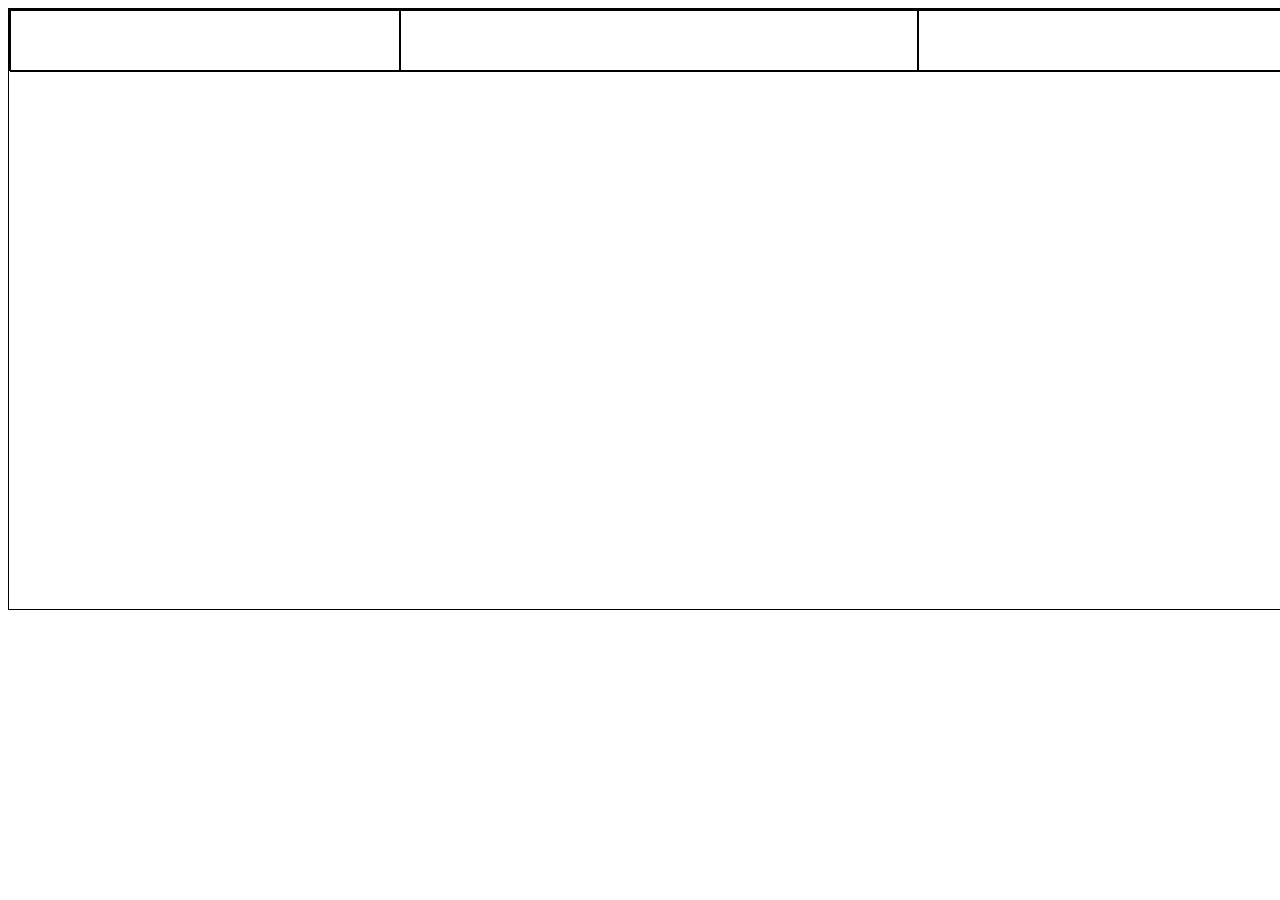
<file: index.html>
<!DOCTYPE html>
<html lang="en">
<head>
    <meta charset="UTF-8">
    <meta name="viewport" content="width=device-width, initial-scale=1.0">
    <title>Document</title>
    <link rel="stylesheet" href="./main.css">
</head>
<body>
    <header class="header">
<nav>
    <div class="logo"></div>
    <div class="list"></div>
    <div class="btns"></div>
</nav>
    </header>
</body>
</html>
</file>
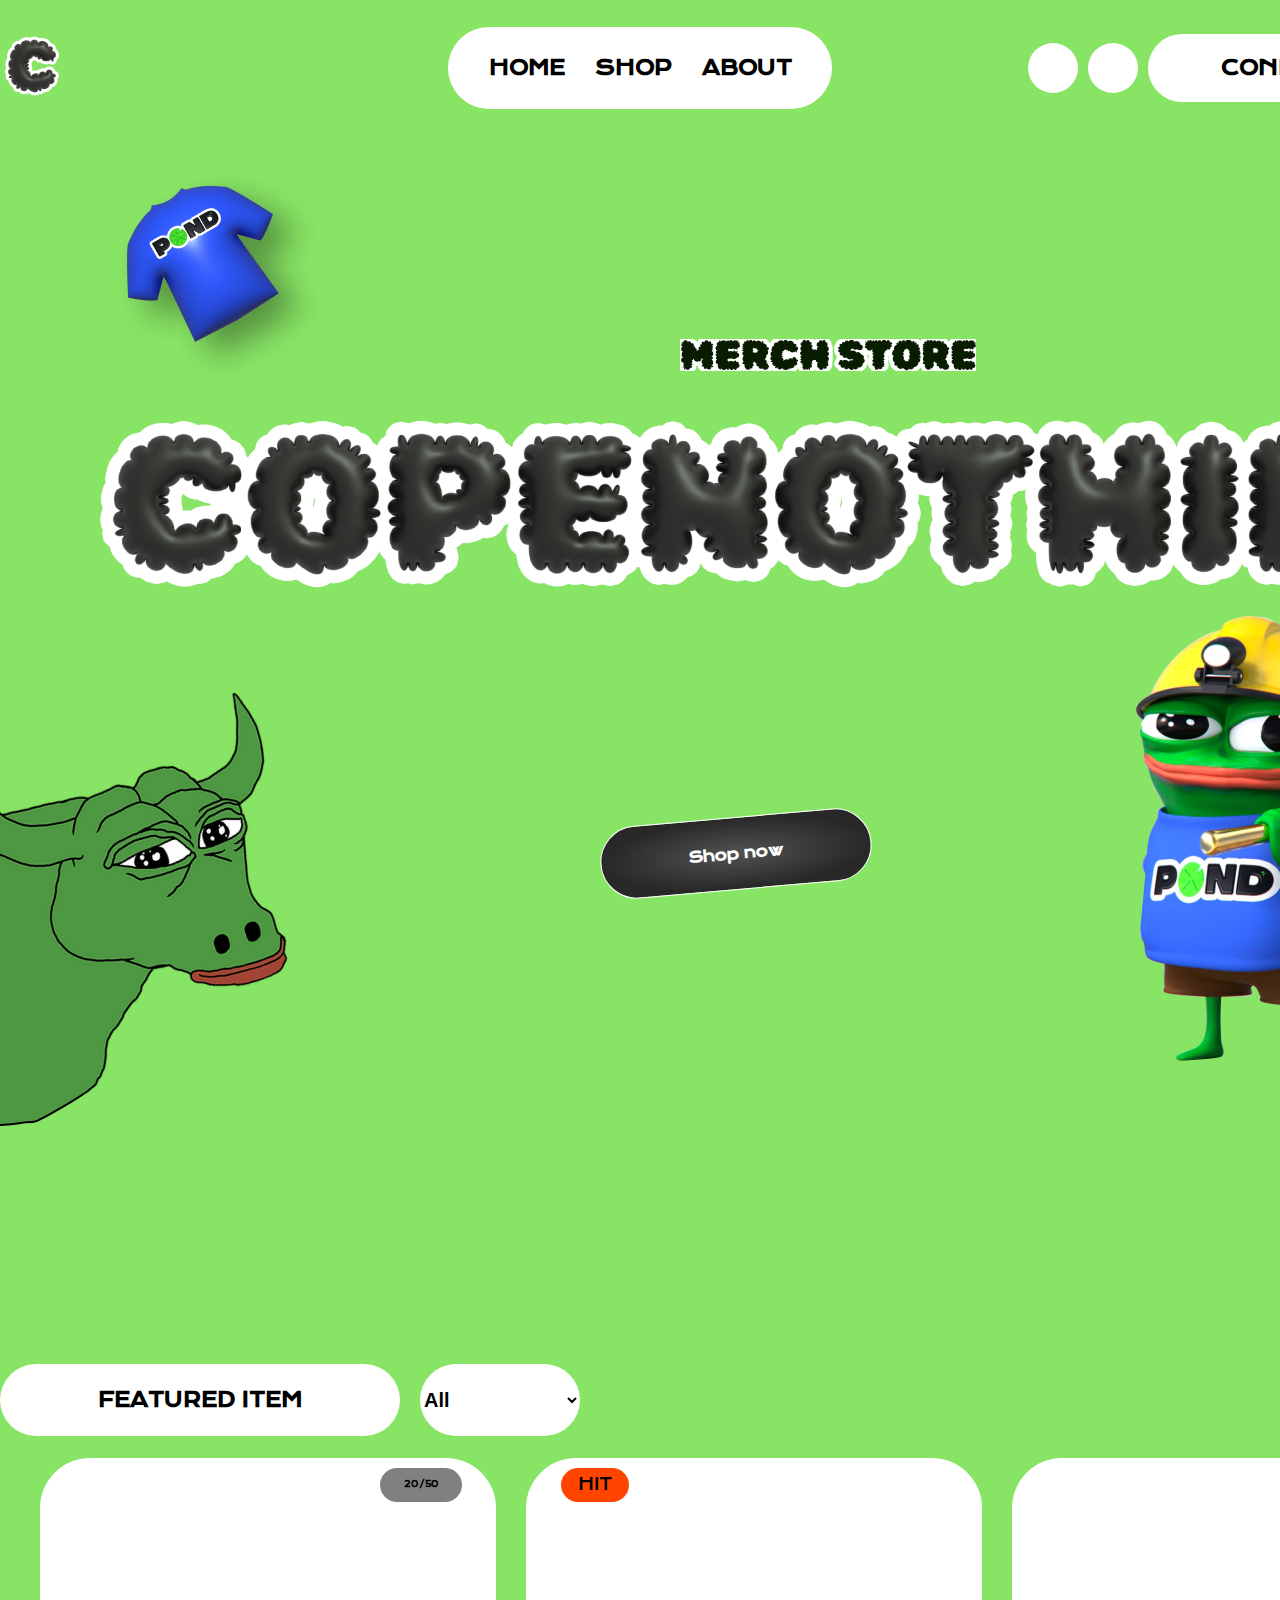
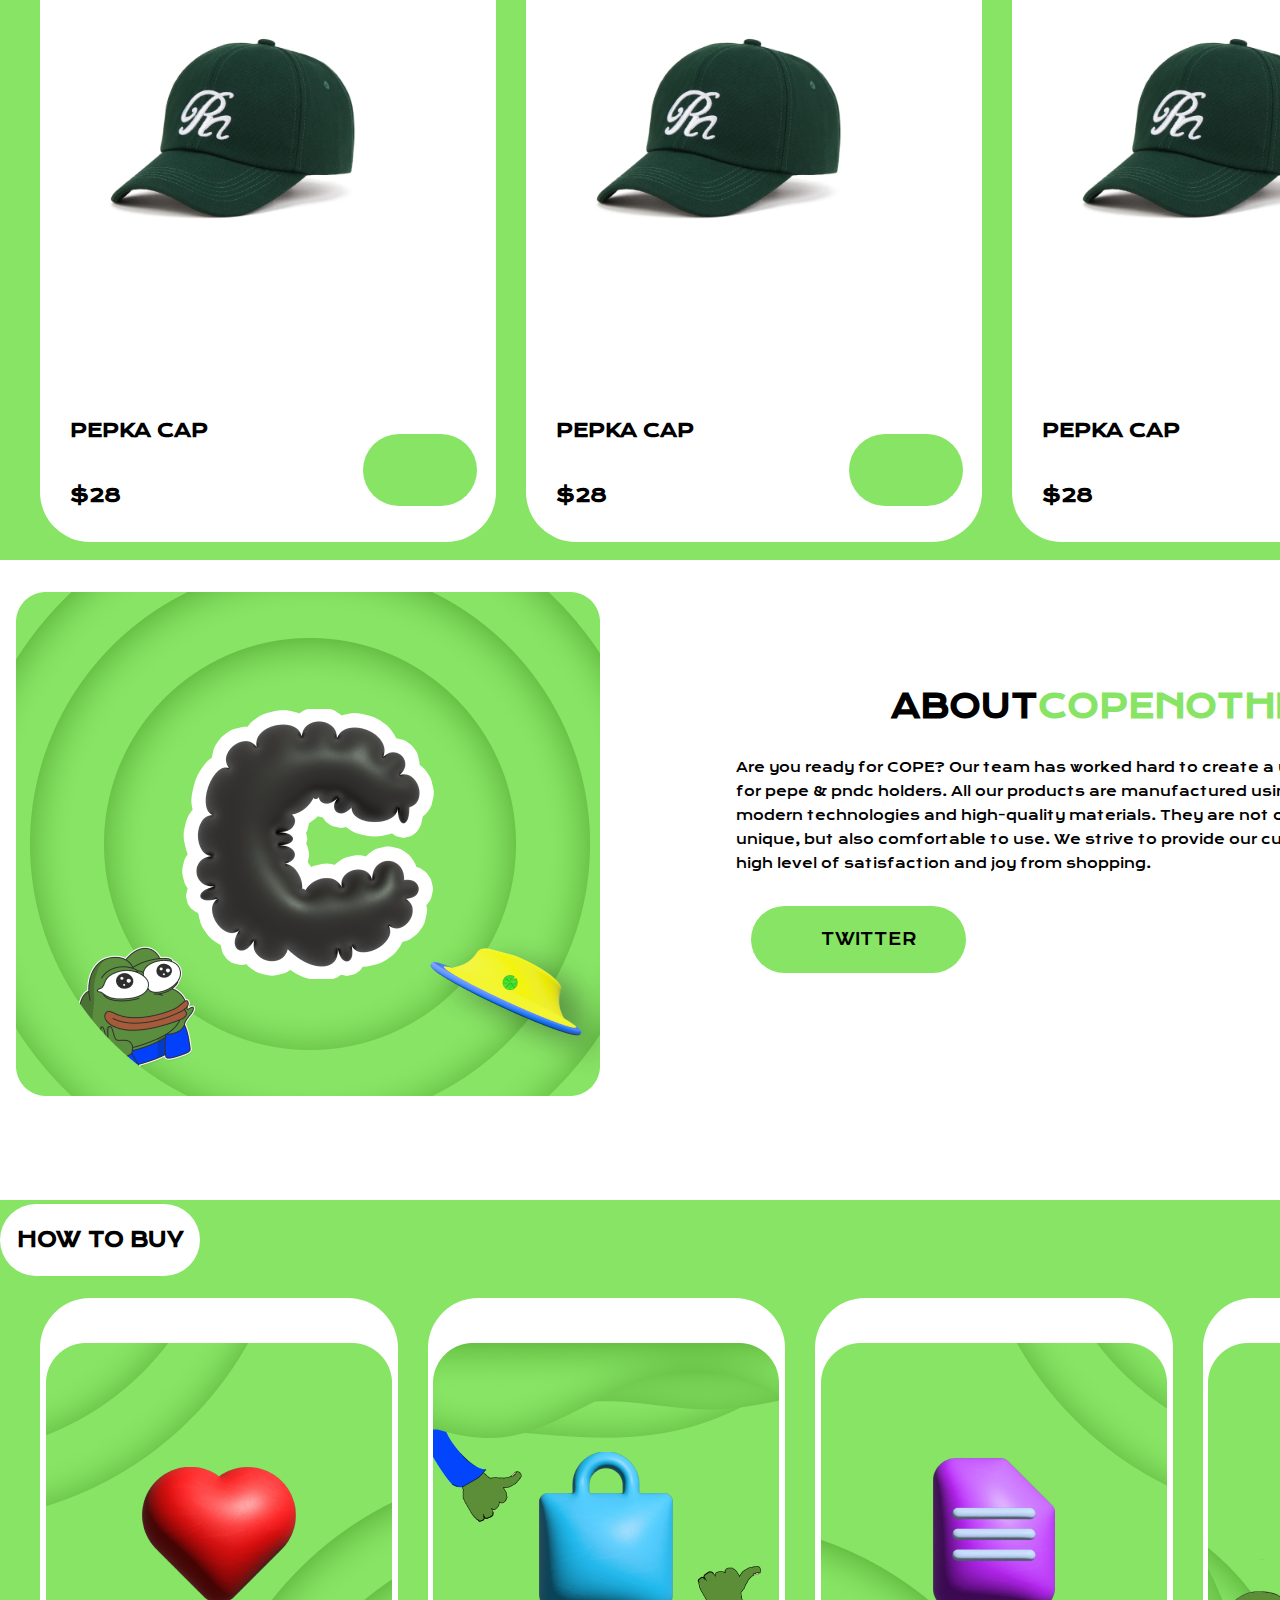
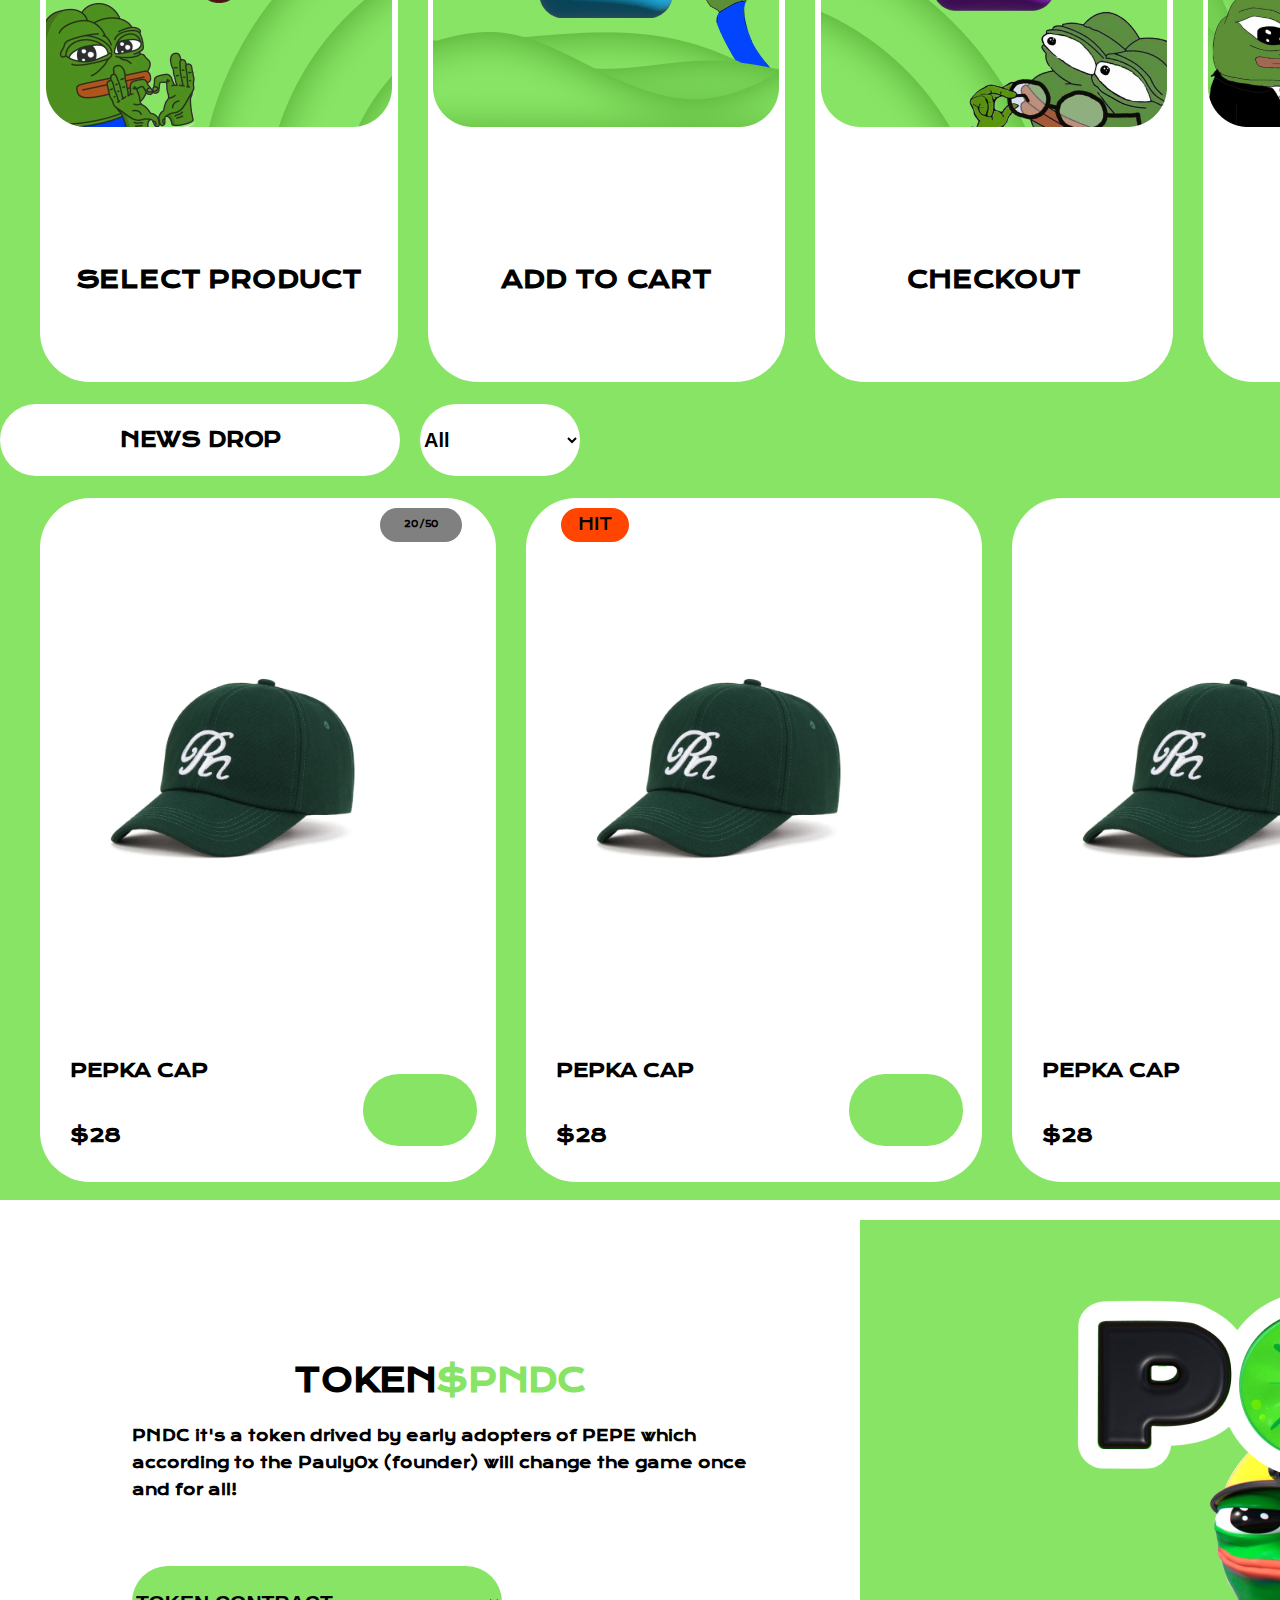
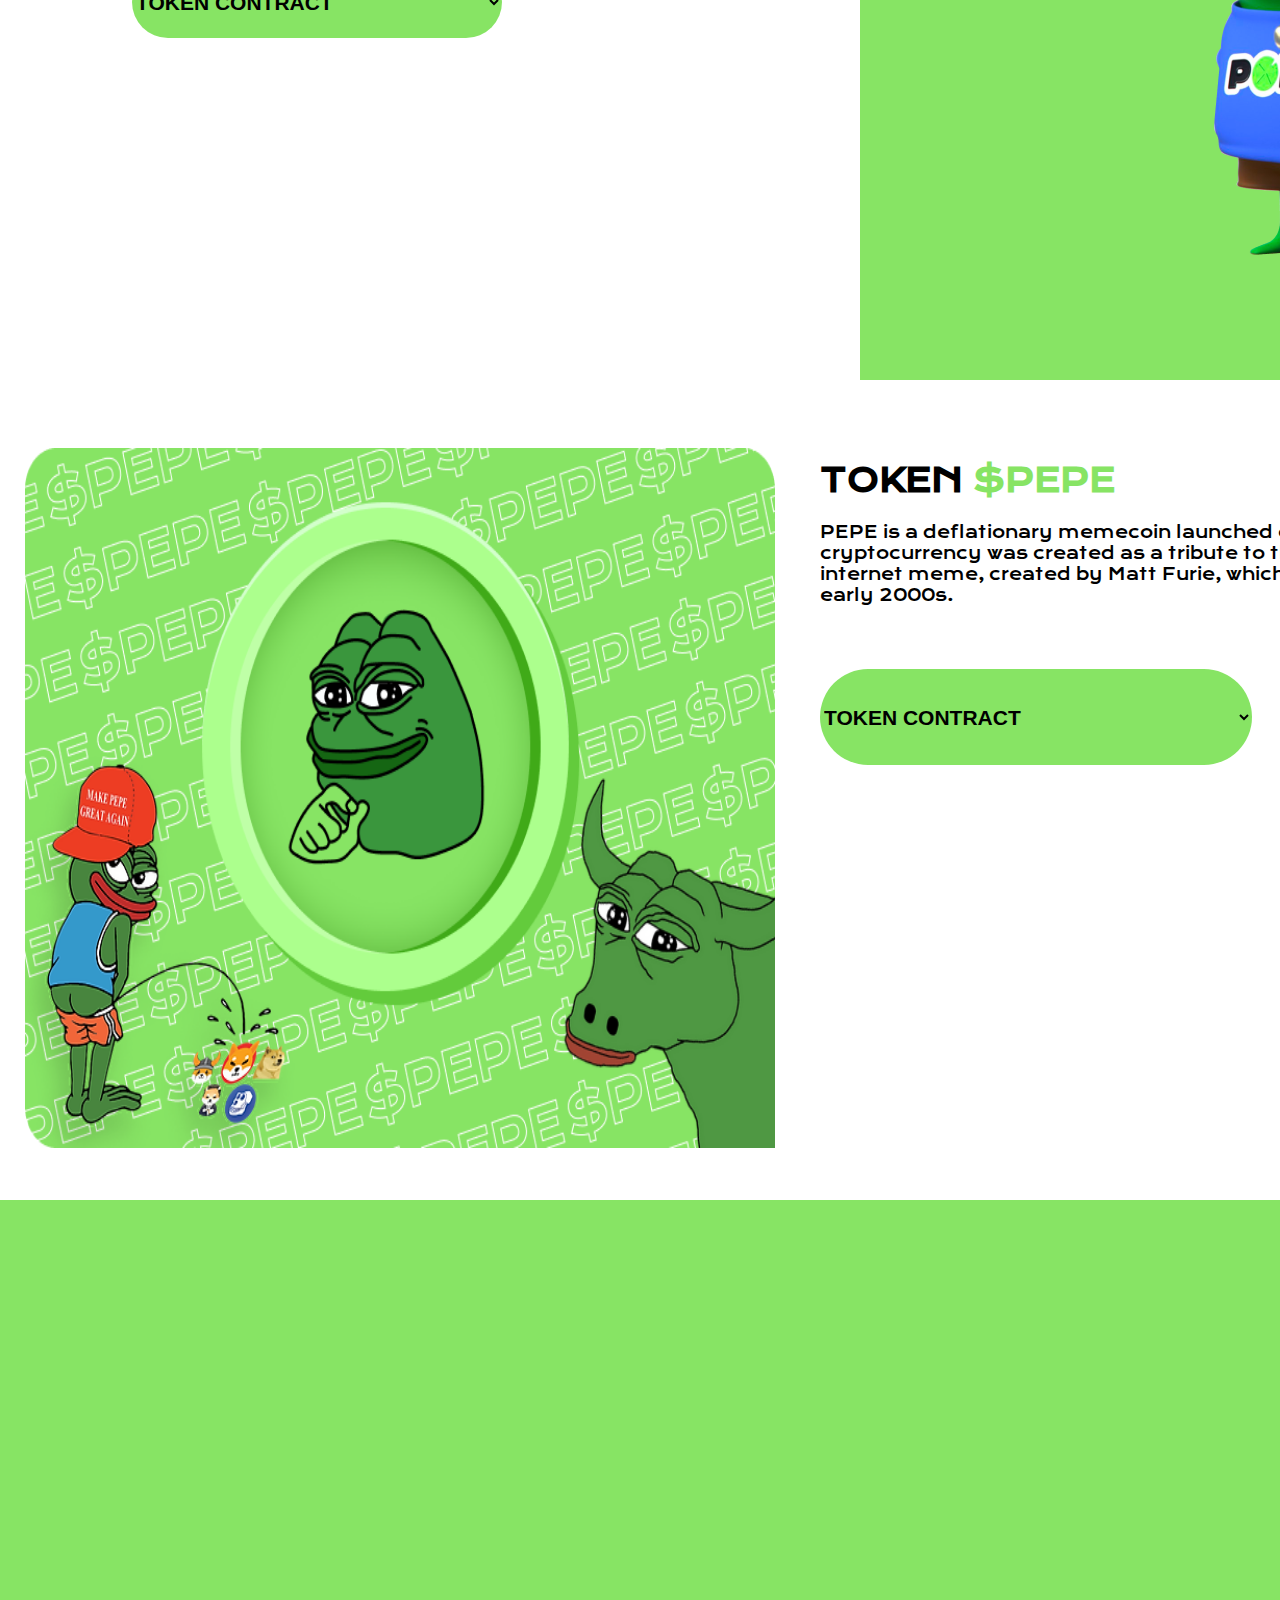
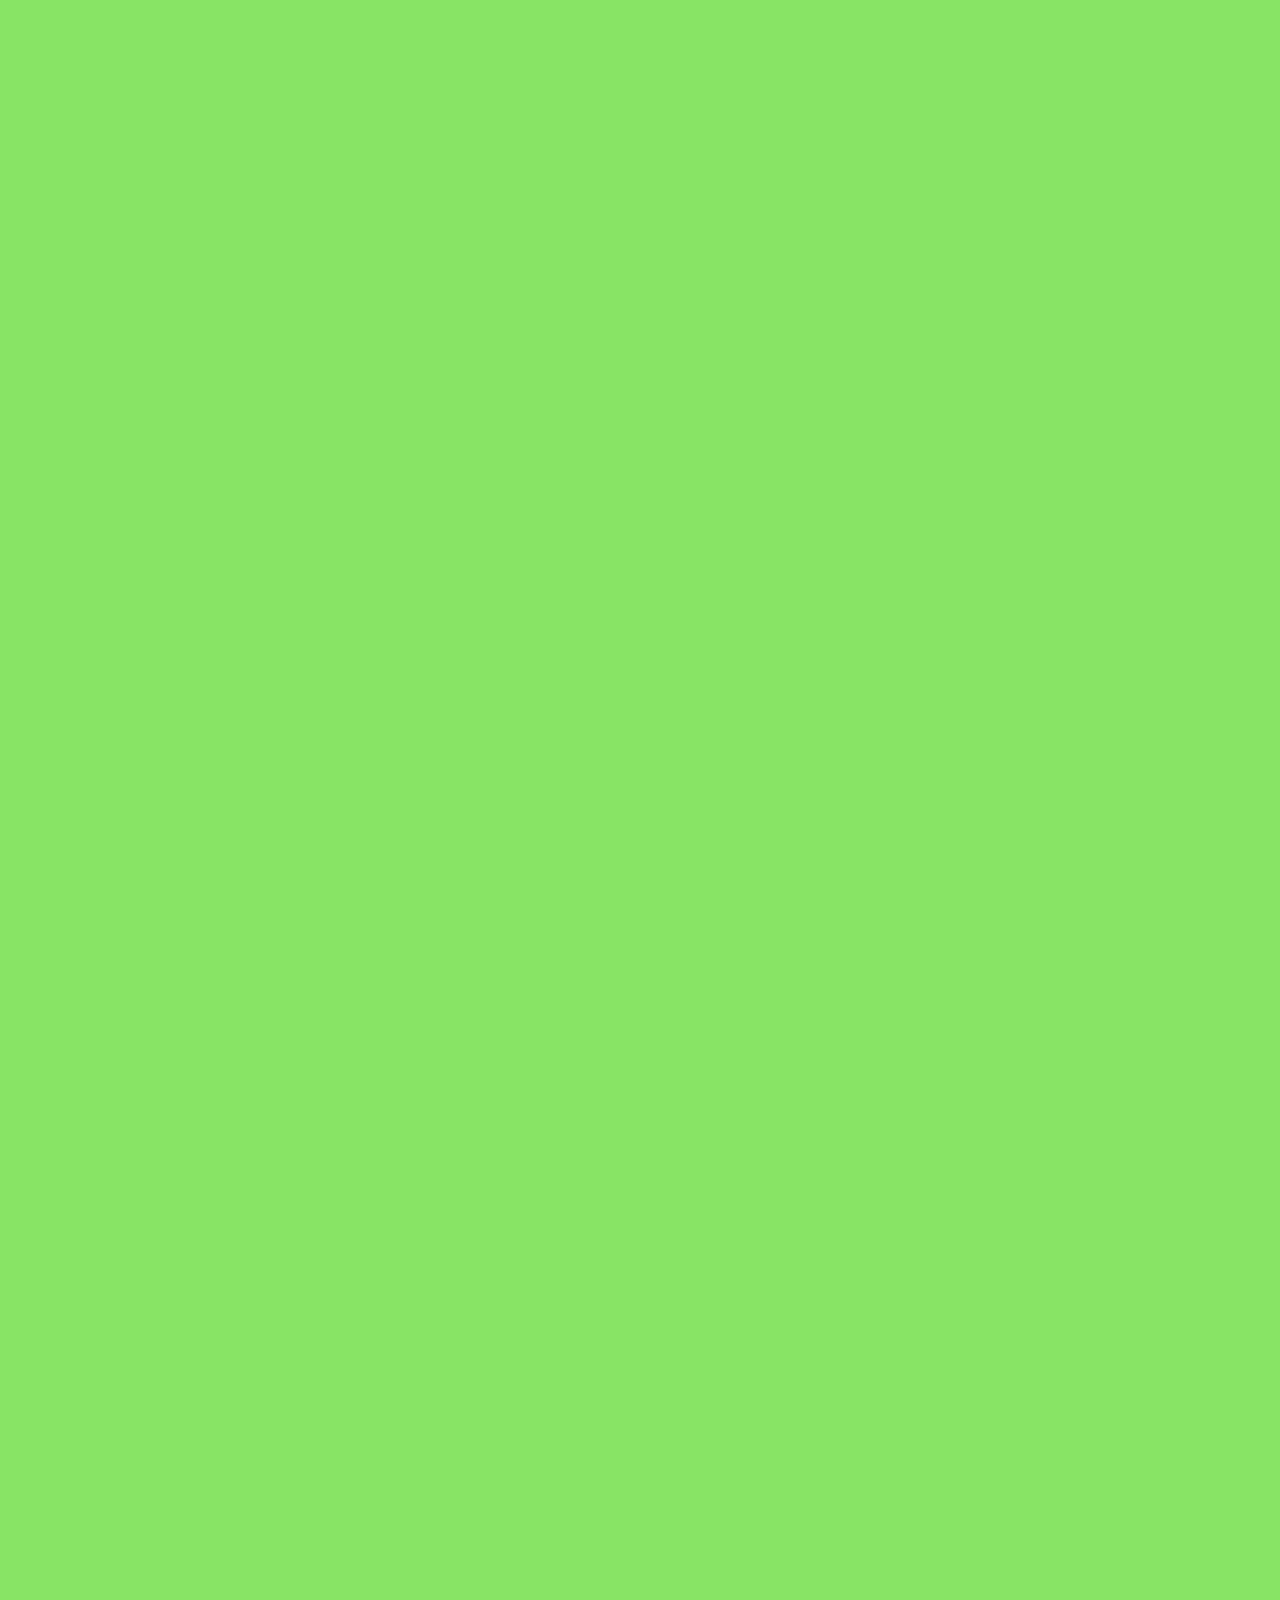
<file: index1.html>
<!DOCTYPE html>
<html lang="en">
<head>
    <meta charset="UTF-8">
    <meta name="viewport" content="width=device-width, initial-scale=1.0">
    <title>Document</title>
    <link rel="stylesheet" href="style1.css">
    <link rel="preconnect" href="https://fonts.googleapis.com">
<link rel="preconnect" href="https://fonts.gstatic.com" crossorigin>
<link href="https://fonts.googleapis.com/css2?family=Krona+One&family=Raleway:wght@100&family=Sometype+Mono&display=swap" rel="stylesheet">
<link rel="stylesheet" href="https://cdnjs.cloudflare.com/ajax/libs/font-awesome/6.4.2/css/all.min.css" integrity="sha512-z3gLpd7yknf1YoNbCzqRKc4qyor8gaKU1qmn+CShxbuBusANI9QpRohGBreCFkKxLhei6S9CQXFEbbKuqLg0DA==" crossorigin="anonymous" referrerpolicy="no-referrer" />
</head>
<body>
<div class="main">
    <header>
        <div class="header-nav">
            <div class="headernav-logo">
                <a href="">
                    <img src="logo-1.png" alt="">
                </a>
            </div>
              <div class="headernav-list">
                  <ul class="header-nav-item">
                    <li class="header-nav-items" >HOME</li>
                    <li class="header-nav-items" >SHOP</li>
                    <li class="header-nav-items" >ABOUT</li>
                </ul>
            </div>
            <div class="headernav-bottom">
                <a id="Link" href=""><i class="fa-solid fa-magnifying-glass"></i></a>
                <a id="Link" href=""><i class="fa-solid fa-cart-shopping"></i></a>
                <a id="Links" href="">CONNECT WALLET</a>
            </div>
        </div>
<div class="hero">
    <a id="hero-img1" href=""><img src="tshirt.png" alt=""> </a>
    <a id="hero-img2" href=""><img src="cap.png" alt=""></a>
    <a id="hero-img3" href=""><img src="Mask group.png" alt=""></a>
    <a id="hero-img4" href=""><img src="MERCH STORE.png" alt=""></a>
    <a id="hero-img5" href=""><img src="copenothing.png" alt=""></a>
    <button class="button">Shop now</button>
    <a id="hero-img6" href=""><img src="pepe.png" alt=""></a>
</div>
    </header>
    <div class="section">
        <div class="section-left">
            <div class="seclft-list">
                <a id="seclist-a1"  href="">FEATURED ITEM</a>
               <select name="" id="seclist-a2">
                <option value="">All</option>
               </select>
            </div>
            <div class="seclft-icon">
                <div class="icons">
                    <a id="icons-1" href=""><i class="fa-solid fa-chevron-left"></i></a>
                    <a id="icons-2" href=""><i class="fa-solid fa-chevron-right"></i></a>
                </div>
            </div>
        </div>
        <div class="section-right">
            <ul class="secright-list">
                <li id="secright-item">
                    <div class="secright-item-left">
                        <a href="">
                            <img class="cap-img" width="400px" src="image.png" alt="">
                        </a>
                        <a id="a1" href="">20/50</a>
                    </div>
                    <div class="secright-item-right">
                        <div class="secright-item-right-1">
                           <h3 id="h3">PEPKA CAP</h3> <br>
                           <h3 id="h3">$28</h3>
                        </div>
                        <div class="secright-item-right-2">
                            <a id="icon-bag" href=""><i class="fa-solid fa-bag-shopping"></i></a>
                        </div>
                    </div>
                </li>
                <li id="secright-item">
                    <div class="secright-item-left">
                        <a href="">
                            <img class="cap-img" width="400px" src="image.png" alt="">
                        </a>
                        <a id="a2" href="">HIT</a>
                    </div>
                    <div class="secright-item-right">
                        <div class="secright-item-right-1">
                           <h3 id="h3">PEPKA CAP</h3> <br>
                           <h3 id="h3">$28</h3>
                        </div>
                        <div class="secright-item-right-2">
                            <a id="icon-bag" href=""><i class="fa-solid fa-bag-shopping"></i></a>
                        </div>
                    </div>
                </li>
                <li id="secright-item">
                    <div class="secright-item-left">
                        <a href="">
                            <img class="cap-img" width="400px" src="image.png" alt="">
                        </a>
                        <a id="a1" href="">20/50</a>
                    </div>
                    <div class="secright-item-right">
                        <div class="secright-item-right-1">
                           <h3 id="h3">PEPKA CAP</h3> <br>
                           <h3 id="h3">$28</h3>
                        </div>
                        <div class="secright-item-right-2">
                            <a id="icon-bag" href=""><i class="fa-solid fa-bag-shopping"></i></a>
                        </div>
                    </div>
                </li>
            </ul>
           </div>
    </div>
<div class="about">
    <div class="about-left">
        <div class="about-lft1">
            <a href="">
                <img src="Frame 1806.png" alt="">
            </a>
            <!-- <a href=""><img id="about-img1" src="logoo.png" alt=""></a> -->
            <!-- <a href=""><img id="about-img2" src="tshirt.png" alt=""></a> -->
            <!-- <a href=""><img id="about-img3" src="pngegg (1) 2.png" alt=""></a> -->
            <!-- <a href=""><img id="about-img4" src="cap.png" alt=""></a> -->
        </div>
    </div>
    <div class="about-right">
        <div class="about-contain">
            <h1>ABOUT <span class="title"> COPENOTHING</span></h1>
            <p>Are you ready for COPE? Our team has worked hard to create a unique merch <br>for pepe & pndc holders. All our products are manufactured using the most <br> modern technologies and high-quality materials. They are not only stylish and <br> unique, but also comfortable to use. We strive to provide our customers with <br> high level of satisfaction and joy from shopping.</p>
            <a class="twitter" href=""><i class="fa-brands fa-twitter"></i> TWITTER</a>
        </div>
    </div>
</div>
<div class="featured-item">
    <div class="feature-list">
        <div class="featurelist-left">
            
                <div class="seclft-list">
                    <a id="seclist-a1"  href="">HOW TO BUY</a>
               
                </div>
        </div>
        <div class="featurelist-right">
            <div class="icons">
                <a id="icons-1" href=""><i class="fa-solid fa-chevron-left"></i></a>
                <a id="icons-2" href=""><i class="fa-solid fa-chevron-right"></i></a>
            </div>
        </div>
    </div>
<div class="feature-choose">
<ul class="featureright-list">
    <li class="featureright-item">
        <div class="featrghtitm-left">
            <a href=""><img src="img (3).png" alt=""></a>
            
        </div>
        <div class="featrghtitm-right">
            <h2>SELECT PRODUCT</h2>
        </div>
    </li>
    <li class="featureright-item">
        <div class="featrghtitm-left">
            <a href=""><img src="img (4).png" alt=""></a>
            
        </div>
        <div class="featrghtitm-right">
            <h2>ADD TO CART</h2>
        </div>
    </li>
    <li class="featureright-item">
        <div class="featrghtitm-left">
            <a href=""><img src="img (5).png" alt=""></a>
            
        </div>
        <div class="featrghtitm-right">
            <h2>CHECKOUT</h2>
        </div>
    </li>
    <li class="featureright-item">
        <div class="featrghtitm-left">
            <a href=""><img src="img (6).png" alt=""></a>
            
        </div>
        <div class="featrghtitm-right">
            <h2>PAYMENT</h2>
        </div>
    </li>
    
</ul>
</div>
</div>
<div class="section">
    <div class="section-left">
        <div class="seclft-list">
            <a id="seclist-a1"  href="">NEWS DROP</a>
           <select name="" id="seclist-a2">
            <option value="">All</option>
           </select>
        </div>
        <div class="seclft-icon">
            <div class="icons">
                <a id="icons-1" href=""><i class="fa-solid fa-chevron-left"></i></a>
                <a id="icons-2" href=""><i class="fa-solid fa-chevron-right"></i></a>
            </div>
        </div>
    </div>
    <div class="section-right">
        <ul class="secright-list">
            <li id="secright-item">
                <div class="secright-item-left">
                    <a href="">
                        <img class="cap-img" width="400px" src="image.png" alt="">
                    </a>
                    <a id="a1" href="">20/50</a>
                </div>
                <div class="secright-item-right">
                    <div class="secright-item-right-1">
                       <h3 id="h3">PEPKA CAP</h3> <br>
                       <h3 id="h3">$28</h3>
                    </div>
                    <div class="secright-item-right-2">
                        <a id="icon-bag" href=""><i class="fa-solid fa-bag-shopping"></i></a>
                    </div>
                </div>
            </li>
            <li id="secright-item">
                <div class="secright-item-left">
                    <a href="">
                        <img class="cap-img" width="400px" src="image.png" alt="">
                    </a>
                    <a id="a2" href="">HIT</a>
                </div>
                <div class="secright-item-right">
                    <div class="secright-item-right-1">
                       <h3 id="h3">PEPKA CAP</h3> <br>
                       <h3 id="h3">$28</h3>
                    </div>
                    <div class="secright-item-right-2">
                        <a id="icon-bag" href=""><i class="fa-solid fa-bag-shopping"></i></a>
                    </div>
                </div>
            </li>
            <li id="secright-item">
                <div class="secright-item-left">
                    <a href="">
                        <img class="cap-img" width="400px" src="image.png" alt="">
                    </a>
                    <a id="a1" href="">20/50</a>
                </div>
                <div class="secright-item-right">
                    <div class="secright-item-right-1">
                       <h3 id="h3">PEPKA CAP</h3> <br>
                       <h3 id="h3">$28</h3>
                    </div>
                    <div class="secright-item-right-2">
                        <a id="icon-bag" href=""><i class="fa-solid fa-bag-shopping"></i></a>
                    </div>
                </div>
            </li>
        </ul>
       </div>
</div>
<div class="pndc">
    <div class="pndc-left">
        <div class="pndc-cont"> 
            <h1>TOKEN <span id="Token">$PNDC</span></h1>   <br>  
            <p>PNDC it's a token drived by early adopters of PEPE which according to the Pauly0x (founder) will change the game once and for all!</p>
            <br>    <br>    <br>
            <select id="TC"  name="" id="">
                <option value="">TOKEN CONTRACT</option>
            </select>
        </div>
    </div>
    <div class="pndc-right">
        <a id="pndc-img" href=""><img src="Mask group.png" alt=""></a>
        <a id="pndc-img2" href="">
            <img src="image 35.png" alt="">
        </a>
    </div>
</div>
<div class="pepe">
    <div class="pepe-left">
        <a href=""><img id="pepe-left" width="750px" height="700px" src="img (7).png" alt=""></a>
    </div>
    <div class="pepe-right">
        <div class="pepe-cont"> 
            <h1>TOKEN <span id="Token">$PEPE</span></h1>   <br>  
           <p>PEPE is a deflationary memecoin launched on Ethereum. The cryptocurrency was created as a tribute to the Pepe the Frog internet meme, created by Matt Furie, which gained popularity in the early 2000s.</p>
           <br>    <br>     <br>
            <select id="TC"  name="" id="">
                <option value="">TOKEN CONTRACT</option>
            </select>
        </div>
    </div>
</div>
</div>
</body>
</html>
</file>
<file: main.css>
.header{display: flex;
    width: 1300px;
    height: 600px;
    border: 1px solid;
margin: 0 auto;
}
nav{display: flex;
    width: 100%;
    height: 10%;
    border: 1px solid;
   
}
.logo{
    width: 30%;
    height: 100%;
    border: 1px solid;
}
.list{
    width: 40%;
    height: 100%;
    border: 1px solid;
}
.btns{
    width: 30%;
    height: 100%;
    border: 1px solid;
}
@media screen and   (max-width: 400px){

.header{
width: 100%;
}
.logo{
    width: 70%;
}
.list{
    display: none;
}
}
</file>
<file: style1.css>
body{
  font-family: 'Krona One', sans-serif;;
}
*{
    margin: 0;
    padding: 0;
    border: none;
    list-style: none;
    text-decoration: none;
    box-sizing: border-box;
}
:root{
    /* --border:1px solid; */
    --height: 100%;
    --width:100%
}
.main{
    width: 1600px;
    height: 8000px;
    border: var(--border);
    background-color: #87e464;
    margin: 0 auto;
}
header{
    width: var(--width);
    height: 17%;
    border: var(--border);
}
.header-nav{display: flex;
    width: var(--width);
    height: 10%;
    border: var(--border);
}
.headernav-logo{
width: 20%;
height: var(--height);
border: var(--border);
display: flex;
justify-content: start;
align-items: center;
}
.headernav-list{
    width: 40%;
    height: var(--height);
    border: var(--border);
    display: flex;
    justify-content: center;
    align-items: center;
}
.header-nav-item{
    display: flex;
    justify-content: center;
    align-items: center;
    width:60%;
    height:60%;
    gap: 30px;
    border: var(--border);
    background-color: #fff;
    border-radius: 100px;
}
.header-nav-items{
    font-size: 20px;
    font-weight: 700;
}
.header-nav-items:hover{
    border-radius: 80px;
   justify-content: center;
   align-items: center;
   display: flex;
   width: 120px;
   height: 60px;
   background-color:black;
   color: white;
}

.headernav-bottom{display: flex;
    gap: 10px;
    justify-content: center;
    align-items: center;
    width: 40%;
    height: var(--height);
    border: var(--border);
}
#Link{
    display: flex;
    background-color:#fff;
    width: 50px;
    height: 50px;
    border: var(--border);
    border-radius: 100%;
    justify-content: center;
    align-items: center;
    color: black;

}
#Links{
    background-color: #fff;
    font-size: 20px;
    font-weight: 900;
    width: 60%;
    height: 50%;
    border:var(--border);
    border-radius: 50px;
    display: flex;
    justify-content: center;
    align-items: center;
    color: black;

}
.hero{overflow: hidden;
    
    width: var(--width);
    height: 90%;
    border: var(--border);
}
#hero-img1{
    position: relative;
    left: 80px;
    top: -180px;

}
#hero-img2{
    position: relative;
    left: 1000px;
    top: -140px;
}
#hero-img3{
    position: relative;
    top:480px;
    left: 619px;
}
#hero-img4{
    position: relative;
    top: -220px;
    left: -111px;
}
.button{
    background-color:black;
    font-family: 'Krona One', sans-serif;
    font-size: 15px;
    font-weight: 900;
    width:17%;
    height: 6%;
    border:1px solid white;
    border-radius: 50px;
    display: flex;
    justify-content: center;
    align-items: center;
    color:white;
    margin-left: 600px;
    background: radial-gradient(50% 50% at 50% 50%, #525252 0%, #282828 100%);
    transform: rotate(355deg);
    
}
#hero-img5{
    position: relative;
    top: -200px;
    left: 50px;
}
#hero-img6{
    position: relative;
    left: -60px;
    top: -250px;
}
.section{
    width: var(--width);
    height: 10%;
    border: var(--border);
}
.section-left{display: flex;
    width: var(--width);
    border: var(--border);
    height: 10%;
}
.seclft-list{display: flex;
    width:50%;
    height: var(--height);
    border: var(--border);
    
    align-items: center;
    gap: 20px;
}
#seclist-a1{
    background-color: #fff;
    font-size: 20px;
    font-weight: 900;
    width: 50%;
    height: 90%;
    border:var(--border);
    border-radius: 50px;
    display: flex;
    justify-content: center;
    align-items: center;
    color: black;
}
#seclist-a2{
    background-color: #fff;
    font-size: 20px;
    font-weight: 900;
    width: 20%;
    height: 90%;
    border:var(--border);
    border-radius: 50px;
    display: flex;
    justify-content: center;
    align-items: center;
    color: black;
}
.seclft-icon{display: flex;
    width:50%;
    height: var(--height);
    border: var(--border);
    justify-content: end;
}
.icons{
    background-color: #fff;
    font-size: 20px;
    font-weight: 900;
    width: 20%;
    height: 100%;
    gap: 5px;
    border:var(--border);
    border-radius: 50px;
    display: flex;
    justify-content:center;
    align-items: center;
    color: black;
}
#icons-1{
    background-color: #87e464;
    width: 40%;
    height: 90%;
    border:var(--border);
    border-radius: 100%;
    display: flex;
    justify-content: center;
    align-items: center;
}
#icons-2{
   background-color: #87e464;
    width: 40%;
    height: 90%;
    border:var(--border);
    border-radius: 110%;
    display: flex;
    justify-content: center;
    align-items: center;
}
.section-right{ 
    display: flex;
    justify-content: center;
    align-items: center;
    width: var(--width);
    border: var(--border);
    height: 90%;
}
.secright-list{display: flex;
 width: 95%;
 gap: 30px;
 height: 95%;
 border: var(--border);
}
#secright-item{
    /* display: flex; */
    border-radius: 50px;
    width: 30%;
    height: 100%;
    border: var(--border) white;
    background-color: #fff;
    
}
.secright-item-left{
    height: 70%;
    width: 100%;
    border: var(--border);
}
.cap-img{
    margin-top: 70px;
}
#a1{
    margin-top: -420px;
    margin-left: 340px;
    background-color:gray;
    font-size: 8px;
    font-weight: 600;
    width: 18%;
    height: 7%;
    border:var(--border);
    border-radius: 50px;
    display: flex;
    justify-content: center;
    align-items: center;
    color: black;
}
.secright-item-right{display: flex;
    justify-content: center;
    align-items: end;
    height: 30%;
    width: 100%;
    border: var(--border);
}
.secright-item-right-1{
    height:70%;
    border: var(--border);
    width: 50%;
}
#h3{
    margin-top: 20px;
    margin-left: 30px;
}
.secright-item-right-2{display: flex;
   
    align-items: center;
    height: 70%;
    border: var(--border);
    width: 50%;
}
 #icon-bag{
    display: flex;
    background-color:#87e464;
    margin-left: 95px;
    width: 50%;
    height: 50%;
    border:var(--border);
    border-radius: 50px;
    display: flex;
    justify-content: center;
    align-items: center;
    color: black;
 }
 #a2{
    display: flex;
    background-color:orangered;
    margin-left: 35px;
    margin-top: -420px;
    width:15%;
    height: 7%;
    border:var(--border);
    border-radius: 50px;
    display: flex;
    justify-content: center;
    align-items: center;
    color: black;
 }
 .about{display: flex;
    
    width: var(--width);
    height: 8%;
    border:var(--border);
 }
 .about-left{ display: flex;
    color: #87e464;
    background-color: #fff;
    justify-content: center;
    align-items: center;
    width: 40%;
    height: var(--height);
    border: var(--border);
 }
 .about-lft1{
      
    height: 90%;
    width: 95%;
    border: var(--border);
 }
 #about-img1{position: relative;
    left: 130px;
   top: 150px;
    

 }
 /* #about-img2{position: relative;
    left: -350px;

 }
 #about-img4{position: relative;
    top: 70px;
    left: 210px;

 } */
 .about-right{background-color: #fff;
    width: 60%;
    height: var(--height);
    border: var(--border);
    display: flex;
    justify-content: center;
    align-items: center;
 }
 .about-contain{
width: 80%;
height: 70%;
border: var(--border);
 }
 
.about-right h1{
    display: flex;justify-content: center;
    align-items: center;
    height: 100px;
}
.title{
color: #87e464;
}
.about-right p{
    font-size: 13px;
font-style: normal;
font-weight: 400;
line-height: 24px;
}
.twitter{ gap: 20px;
    background-color:#87e464;
margin-top: 30px;
margin-left: 15px;
    width: 28%;
    height: 15%;
    border:var(--border);
    border-radius: 50px;
    display: flex;
    justify-content: center;
    align-items: center;
    color: black;
}
.featured-item{
    border: var(--border);
    width: var(--width);
    height: 10%;
}
.feature-list{display: flex;
    border: var(--border);
    width: var(--width);
    height: 10%;
}
.featurelist-left{
    height: var(--height);
    width: 50%;
    border: var(--border);
}
.featurelist-right{display: flex;
    justify-content: end;
    height: var(--height);
    width: 50%;
    border: var(--border);
}

.feature-choose{display: flex;
    justify-content: center;
    align-items: center;
    border: var(--border);
    width: var(--width);
    height: 90%;
}
.featureright-list{
    display: flex;
 width: 95%;
 gap: 30px;
 height: 95%;
 border: var(--border);
}
.featureright-item{
    border-radius: 50px;
    width: 25%;
    height: 100%;
    border: var(--border) white;
    background-color: #fff;
}
.featrghtitm-left{display: flex;
    justify-content: center;align-items: center;
    width: var(--width);
    height: 70%;
    border: var(--border);
}

.featrghtitm-right{display: flex;
    align-items: center;
    justify-content: center;
    width: var(--width);
    height: 30%;
    border: var(--border)
}
.pndc{
    display: flex;
    background-color: #fff;

    border: var(--border);
    width: var(--width);
    height: 10%;
}
.pndc-left{display: flex;
    justify-content: center;align-items: center;
    border: var(--border);
    width: 55%;
    height: var(--height);
}
#Token{
    color: #87e464;
}
.pndc-cont{
    width: 70%;
    height: 60%;
    border: var(--border);
}
.pndc-cont h1{
    display: flex;
    align-content: center;
    justify-content: center;
}
.pndc-cont p{
    font-size: 15px;
font-style: normal;
font-weight: 600;
line-height: 27px;
    
}
#TC{
    background-color:#87e464;
    font-size: 21px;
    font-weight: 900;
    width: 60%;
    height: 15%;
    border:var(--border);
    border-radius: 50px;
    display: flex;
    justify-content: center;
    align-items: center;
    color: black;
}
.pndc-right{overflow: hidden;
  margin-top: 20px;
  margin-left: -20px;
    background-color:#87e464;
    border: var(--border);
    width: 45%;
    height:95%;
}
#pndc-img{
    position: relative;
    left: 350px;
    top: 190px;
}
#pndc-img2{
    position: relative;
    top: -400px;
    left: 210px;
}
.pepe{background-color: #fff;
    display: flex;
    width: var(--width);
    border: var(--border);
    height: 10%;
}
.pepe-left{display: flex;justify-content: center;align-items: center;
    height: var(--height);
    border: var(--border);
    width: 50%;
}

.pepe-right{
   
    height: var(--height);
    border: var(--border);
    width: 50%;
}
.pepe-cont{margin-top: 60px;
    margin-left: 20px;
    width: 90%;
    height: 80%;
    border: var(--border);
}
</file>
